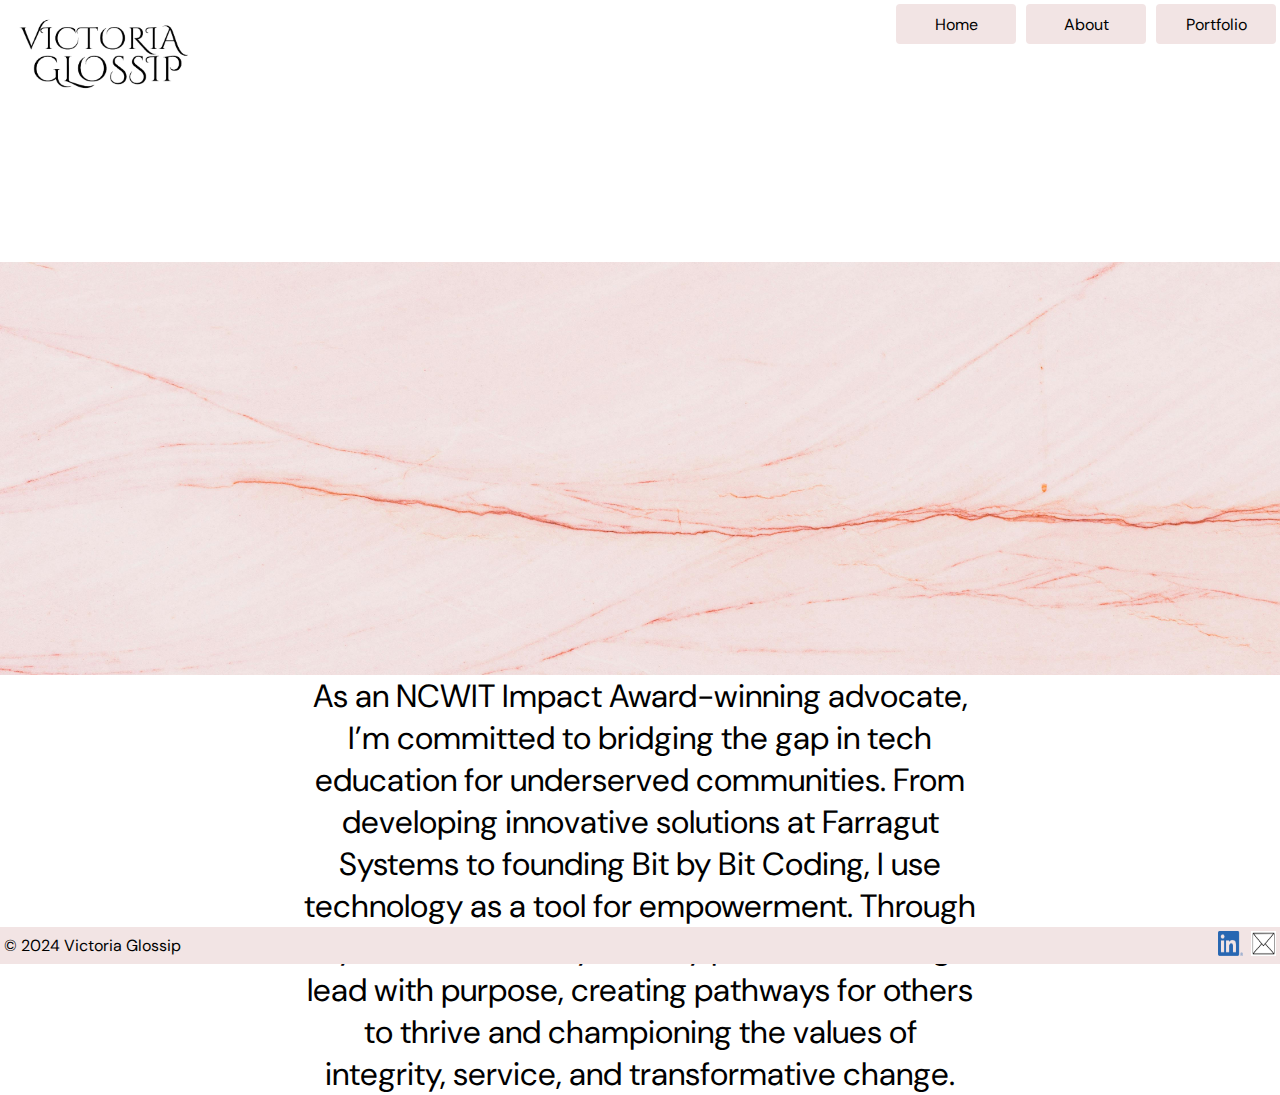
<file: index.html>
<!DOCTYPE html>
<html lang="en">
<head>
   <!-- Google tag (gtag.js) --> <script async src="https://www.googletagmanager.com/gtag/js?id=G-W878874MBN"></script> <script> window.dataLayer = window.dataLayer || []; function gtag(){dataLayer.push(arguments);} gtag('js', new Date()); gtag('config', 'G-W878874MBN'); </script>
    <meta charset="UTF-8">
    <meta name="viewport" content="width=device-width, initial-scale=1.0">
    <meta name="description" content="Home page for Victoria Glossip's portfolio website.">
    <link rel="preconnect" href="https://fonts.googleapis.com">
    <link rel="preconnect" href="https://fonts.gstatic.com" crossorigin>
    <link href="https://fonts.googleapis.com/css2?family=DM+Sans:ital,opsz,wght@0,9..40,100..1000;1,9..40,100..1000&family=Dancing+Script:wght@400..700&display=swap" rel="stylesheet">
    <link rel="stylesheet" href="styles.css">
    <title>Home | Victoria Glossip</title>
</head>
<body>
   <div class="main">
      <div class="header-container">         
         <div class="logo">
            <img src="images/fullnameSmall.png" alt="Victoria Glossip logo" class="logo"> <!-- Source: Victoria Glossip-->
        </div>

         <div class="navbar">
            <input type="checkbox" id="checkbox">
            <nav>
               <ul>
                  <li><a href="index.html">Home</a></li>
                  <li><a href="about.html">About</a></li>
                  <li><a href="portfolio.html">Portfolio</a></li>
               </ul>
            </nav>
            <label for="checkbox" class="menu-icon">&#9776;</label>
         </div>
      </div>


      <div class="content-container">
         <div class="home-container">
            <div class="image-container">
               <picture>
                  <source media="(max-width: 820px)" srcset="images/silhouette-50.png">
                  <source media="(max-width: 1400px)" srcset="images/silhouette-75.png">
                  <source srcset="images/silhouette-100.png">
                  <img src="images/silhouette-100.png" alt="My silhouette with a lake background next to a headshot of me next to my silhouette with a beach background">
                  <!-- Source: Victoria Glossip-->
               </picture>
            </div>
               <!--<p>
                  As an NCWIT Impact Award-winning advocate, I’ve turned my passion for coding into a force for global change. From developing innovative web applications at Farragut Systems to founding Bit by Bit Coding, I’m committed to making tech education accessible to all. Through initiatives at CODEify and my published works, I empower students worldwide to start their coding journeys and unlock new opportunities.
               </p>-->

               <p>As an NCWIT Impact Award-winning advocate, I’m committed to bridging the gap in tech education for underserved communities. From developing innovative solutions at Farragut Systems to founding Bit by Bit Coding, I use technology as a tool for empowerment. Through my work at CODEify and my published writing, I lead with purpose, creating pathways for others to thrive and championing the values of integrity, service, and transformative change.</p>
         </div>
      </div>

      <div class="footer-container">
         <div class="footer-col1">
            <p>&copy; 2024 Victoria Glossip</p>
         </div>
         <div class="footer-col2">
            <a href="https://www.linkedin.com/in/victoria-glossip-142860274/" target="_blank"><img src="images/LI-In-Bug.png" alt="LinkedIn icon"></a> 
            <a href="mailto:vlglossip@hotmail.com"><img src="images/envelope.png" alt="Envelope icon"></a>
         </div>
      </div>
   </div>
</body>
</file>
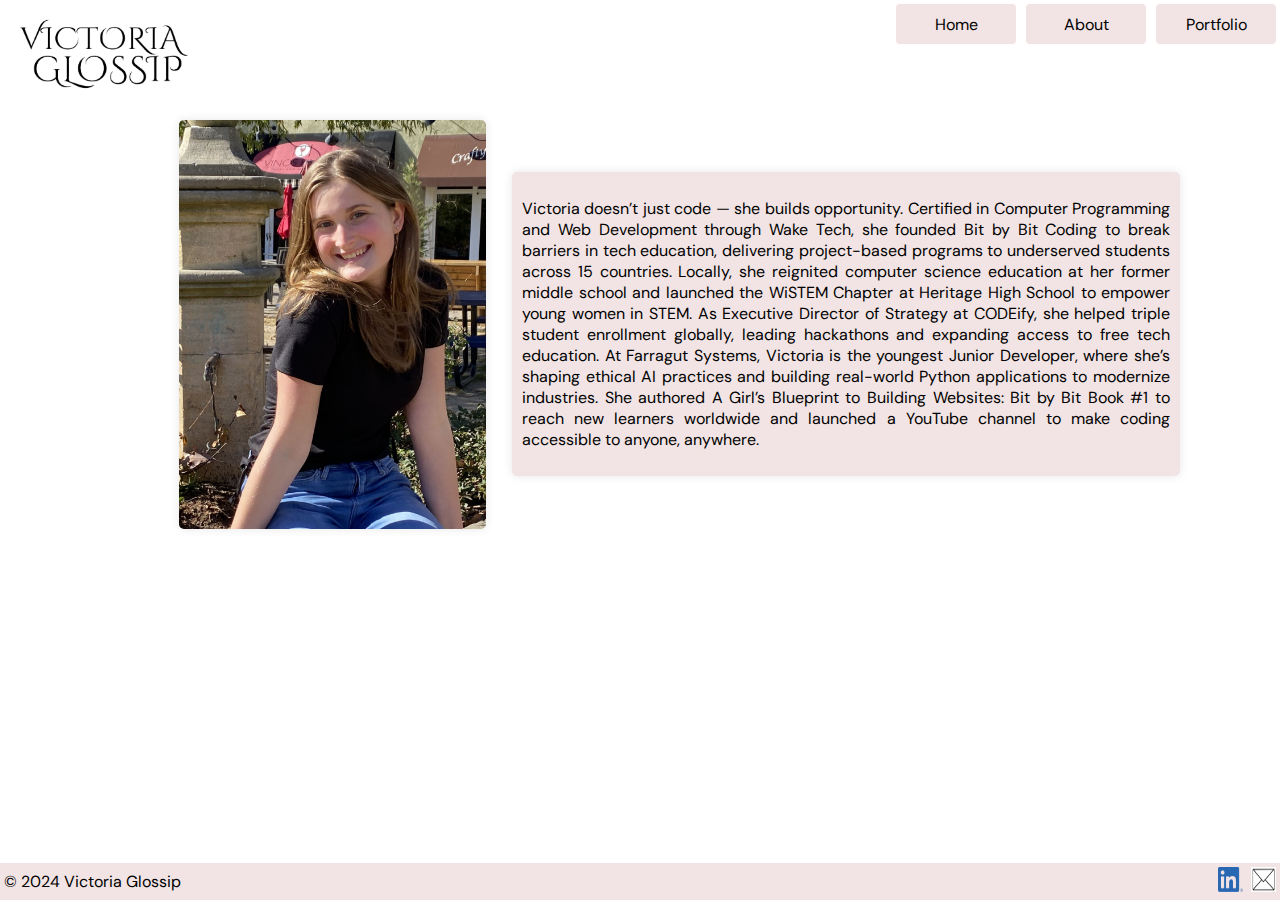
<file: about.html>
<!DOCTYPE html>
<html lang="en">
<head>
   <!-- Google tag (gtag.js) --> <script async src="https://www.googletagmanager.com/gtag/js?id=G-W878874MBN"></script> <script> window.dataLayer = window.dataLayer || []; function gtag(){dataLayer.push(arguments);} gtag('js', new Date()); gtag('config', 'G-W878874MBN'); </script>
    <meta charset="UTF-8">
    <meta name="viewport" content="width=device-width, initial-scale=1.0">
    <meta name="description" content="Biography and headshot of Victoria Glossip">
    <link rel="preconnect" href="https://fonts.googleapis.com">
    <link rel="preconnect" href="https://fonts.gstatic.com" crossorigin>
    <link href="https://fonts.googleapis.com/css2?family=DM+Sans:ital,opsz,wght@0,9..40,100..1000;1,9..40,100..1000&family=Dancing+Script:wght@400..700&display=swap" rel="stylesheet">
    <link rel="stylesheet" href="styles.css">
    <title>About | Victoria Glossip</title>
</head>
<body>
   <div class="main">
      <div class="header-container">         
         <div class="logo">
            <img src="images/fullnameSmall.png" alt="Victoria Glossip logo" class="logo"> <!-- Source: Victoria Glossip-->
        </div>

         <div class="navbar">
            <input type="checkbox" id="checkbox">
            <nav>
               <ul>
                  <li><a href="index.html">Home</a></li>
                  <li><a href="about.html">About</a></li>
                  <li><a href="portfolio.html">Portfolio</a></li>
               </ul>
            </nav>
            <label for="checkbox" class="menu-icon">&#9776;</label>
         </div>
      </div>


      <div class="content-container">
         <div class="about-container">
            <div class="about-picture">
               <picture><source media="(max-width: 820px)" srcset="images/headshot50.jpg">
                  <source media="(max-width: 1400px)" srcset="images/headshot75.jpg">
                  <source srcset="images/headshot.jpg">
                  <img src="images/headshot.jpg" alt="Photo of me in an outdoor shopping center, sitting on the edge of a fountain.">
                  <!--Source: Jennifer Glossip-->
               </picture>
            </div>
            <div class="about-text">   
               <p>
                  
                  <!--Victoria is certified in both computer programming and web development. Driven by a lifelong passion for coding and a commitment to inspiring others, she founded the Bit by Bit Coding Club at her former middle school and launched the HHS WiSTEM Chapter at her current high school. Victoria's local successes propelled her to expand her initiative globally through the non-profit, CODEify, where she  serves as Director of Outreach.  As a part of WiSTEM’s global leadership team serving as Front-End Website Manager, she aims to promote women in STEM by ensuring the organization's website effectively communicates its values and goals. Currently interning at Farragut Systems, she collaborates on designing applications for real estate valuation using statistical regression analysis. In her leisure time, Victoria is a swim instructor at Granite Falls and competes nationally in AKC trick dog competitions with her dogs Bijou and Holly.-->

                  Victoria doesn’t just code — she builds opportunity. Certified in Computer Programming and Web Development through Wake Tech, she founded Bit by Bit Coding to break barriers in tech education, delivering project-based programs to underserved students across 15 countries. Locally, she reignited computer science education at her former middle school and launched the WiSTEM Chapter at Heritage High School to empower young women in STEM. As Executive Director of Strategy at CODEify, she helped triple student enrollment globally, leading hackathons and expanding access to free tech education. At Farragut Systems, Victoria is the youngest Junior Developer, where she’s shaping ethical AI practices and building real-world Python applications to modernize industries. She authored A Girl’s Blueprint to Building Websites: Bit by Bit Book #1 to reach new learners worldwide and launched a YouTube channel to make coding accessible to anyone, anywhere.
               </p>
           </div>
         </div>
      </div>

      <div class="footer-container">
         <div class="footer-col1">
            <p>&copy; 2024 Victoria Glossip</p>
         </div>
         <div class="footer-col2">
            <a href="https://www.linkedin.com/in/victoria-glossip-142860274/" target="_blank"><img src="images/LI-In-Bug.png" alt="LinkedIn icon"></a> 
            <a href="mailto:vlglossip@hotmail.com"><img src="images/envelope.png" alt="Envelope icon"></a>
         </div>
      </div>
   </div>
</body>
</file>
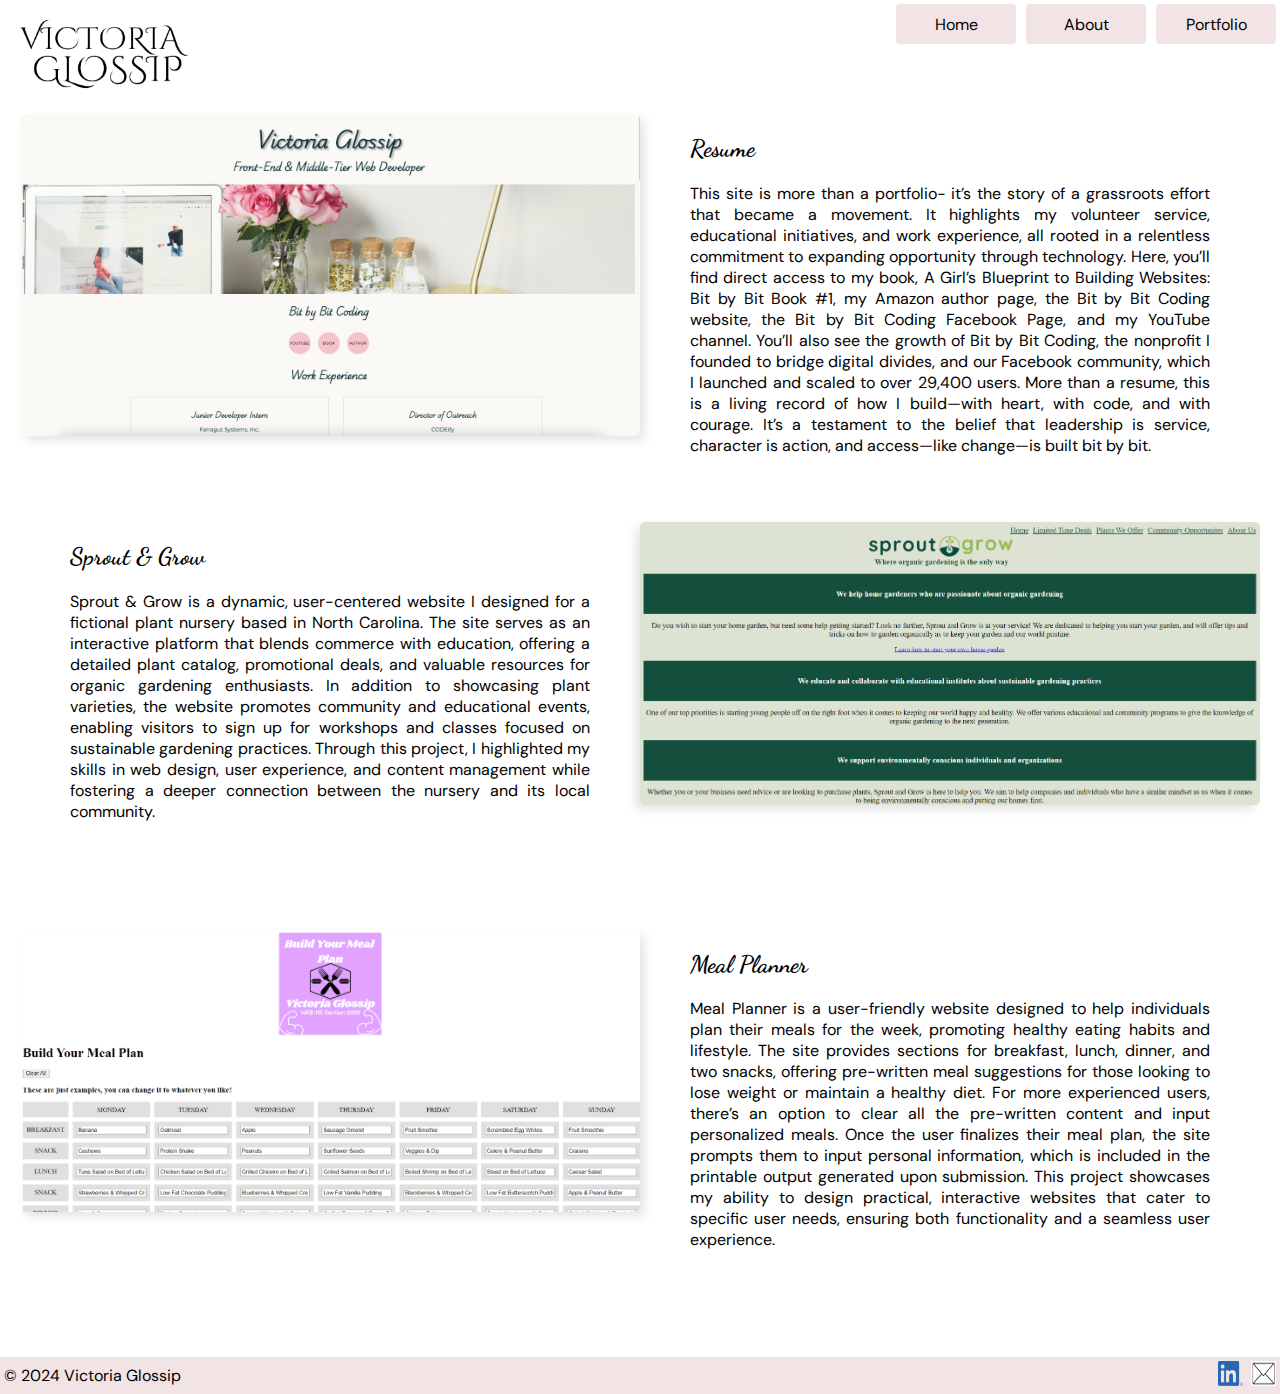
<file: portfolio.html>
<!DOCTYPE html>
<html lang="en">
<head>
   <!-- Google tag (gtag.js) --> <script async src="https://www.googletagmanager.com/gtag/js?id=G-W878874MBN"></script> <script> window.dataLayer = window.dataLayer || []; function gtag(){dataLayer.push(arguments);} gtag('js', new Date()); gtag('config', 'G-W878874MBN'); </script>
    <meta charset="UTF-8">
    <meta name="viewport" content="width=device-width, initial-scale=1.0">
    <meta name="description" content="Image gallery of Victoria Glossip's past projects.">
    <link rel="preconnect" href="https://fonts.googleapis.com">
    <link rel="preconnect" href="https://fonts.gstatic.com" crossorigin>
    <link href="https://fonts.googleapis.com/css2?family=DM+Sans:ital,opsz,wght@0,9..40,100..1000;1,9..40,100..1000&family=Dancing+Script:wght@400..700&display=swap" rel="stylesheet">
    <link rel="stylesheet" href="styles.css">
    <title>Portfolio | Victoria Glossip</title>
</head>
<body>
   <div class="main">
      <div class="header-container">         
         <div class="logo">
             <img src="images/fullnameSmall.png" alt="Victoria Glossip logo" class="logo"> 
         </div>

         <div class="navbar">
            <input type="checkbox" id="checkbox">
            <nav>
               <ul>
                  <li><a href="index.html">Home</a></li>
                  <li><a href="about.html">About</a></li>
                  <li><a href="portfolio.html">Portfolio</a></li>
               </ul>
            </nav>
            <label for="checkbox" class="menu-icon">&#9776;</label>
         </div>
      </div>


      <div class="content-container">
         <div class="portfolio-container">
            <div class="portfolio_r1c1">
               <a href="https://vlglossip.github.io/Resume/index.html" target="_blank">
                  <picture>
                     <source media="(max-width: 820px)" srcset="images/resumenew50.png">
                     <source media="(max-width: 1400px)" srcset="images/resumenew75.png">
                     <source srcset="images/resumenew.png">
                     <img src="images/resumenew.png" alt="A snapshot of the top half of the landing page for the resume website I created.">
                  </picture>
               </a>
           </div>  
       
           <div class="portfolio_r1c2">
               <h2>Resume</h2>
               <!--<p>This website is a prototype for an online resume, showcasing what I've learned, my experience, and other projects I've completed. The page that's linked is the actual resume page, but the entire website consists of a portfolio page with sections for work, school, and personal projects. There's a page dedicated to volunteer work I've done, sectioned off for each company I've worked with: CODEify, WiSTEM, and the Bit by Bit Coding Club. There's also a home, about, and contact page.</p>-->

               <p>This site is more than a portfolio- it’s the story of a grassroots effort that became a movement. It highlights my volunteer service, educational initiatives, and work experience, all rooted in a relentless commitment to expanding opportunity through technology. Here, you’ll find direct access to my book, A Girl’s Blueprint to Building Websites: Bit by Bit Book #1, my Amazon author page, the Bit by Bit Coding website, the Bit by Bit Coding Facebook Page, and my YouTube channel. You’ll also see the growth of Bit by Bit Coding, the nonprofit I founded to bridge digital divides, and our Facebook community, which I launched and scaled to over 29,400 users. More than a resume, this is a living record of how I build—with heart, with code, and with courage. It’s a testament to the belief that leadership is service, character is action, and access—like change—is built bit by bit.</p>
           </div>
           <div class="portfolio_r2c1">
               <h2>Sprout & Grow</h2>
               <p>Sprout & Grow is a dynamic, user-centered website I designed for a fictional plant nursery based in North Carolina. The site serves as an interactive platform that blends commerce with education, offering a detailed plant catalog, promotional deals, and valuable resources for organic gardening enthusiasts. In addition to showcasing plant varieties, the website promotes community and educational events, enabling visitors to sign up for workshops and classes focused on sustainable gardening practices. Through this project, I highlighted my skills in web design, user experience, and content management while fostering a deeper connection between the nursery and its local community.</p>
           </div>
       
           <div class="portfolio_r2c2">
               <a href="https://wcet.waketech.edu/vlglossip/WEB140/Lesson%2013/index.html" target="_blank">
                  <picture>
                     <source media="(max-width: 820px)" srcset="images/sproutngrow50.png">
                     <source media="(max-width: 1400px)" srcset="images/sproutngrow75.png">
                     <source srcset="images/sproutngrow.png">
                     <img src="images/sproutngrow.png" alt="A snapshot of the home page for a website I created for a fictional plant nursery, Sprout & Grow.">
                  </picture>
               </a>
           </div>
           <div class="portfolio_r3c1">
               <a href="https://wcet.waketech.edu/vlglossip/WEB115/Final%20Project/finalproject.html" target="_blank">
                  <picture>
                     <source media="(max-width: 820px)" srcset="images/mealplanner50.png">
                     <source media="(max-width: 1400px)" srcset="images/mealplanner75.png">
                     <source srcset="images/mealplanner.png">
                     <img src="images/mealplanner.png" alt="A snapshot of the meal planner website I created.">
                  </picture>                                              
               </a>
           </div>
       
           <div class="portfolio_r3c2">
               <h2>Meal Planner</h2>
               <p>Meal Planner is a user-friendly website designed to help individuals plan their meals for the week, promoting healthy eating habits and lifestyle. The site provides sections for breakfast, lunch, dinner, and two snacks, offering pre-written meal suggestions for those looking to lose weight or maintain a healthy diet. For more experienced users, there’s an option to clear all the pre-written content and input personalized meals. Once the user finalizes their meal plan, the site prompts them to input personal information, which is included in the printable output generated upon submission. This project showcases my ability to design practical, interactive websites that cater to specific user needs, ensuring both functionality and a seamless user experience.</p>
           </div>
         </div>
      </div>

      <div class="footer-container">
         <div class="footer-col1">
            <p>&copy; 2024 Victoria Glossip</p>
         </div>
         <div class="footer-col2">
            <a href="https://www.linkedin.com/in/victoria-glossip-142860274/" target="_blank"><img src="images/LI-In-Bug.png" alt="LinkedIn icon"></a> 
            <a href="mailto:vlglossip@hotmail.com"><img src="images/envelope.png" alt="Envelope icon"></a>
         </div>
      </div>
   </div>
</body>
</file>
<file: styles.css>
/* COLOR PALETTE --------------------------------------------------------------------------------------------------------------------------------------------------
General pink color: #f2e4e4
Highlight pink color: #f7b29c
*/

/* GENERAL --------------------------------------------------------------------------------------------------------------------------------------------------------*/

html, body {
   width: 100%;
   height: 100%;
   margin: 0;
}

.main {
   min-height: 100%;
   display: grid;
   grid-template-rows: auto 1fr auto;
   grid-template-columns: 100%;   
}

h1, h2, h3, h4, h5, h6 {
   font-family: "Dancing Script", cursive;
}

p {
   font-family: "DM Sans", sans-serif;
}

#checkbox {
   display: none;
}

/* ------------ Header ----------- */
.header-container {
   grid-row: 1;
   grid-column: 1;
   display: grid;
   grid-template-rows: auto;
   grid-template-columns: 50% 50%;
}

.logo {
   grid-column: 1;
   grid-row: 1;
   justify-self: start;
   align-self: center;
}

.logo img {
   height: 90px;
   width: auto;
}

.navbar {
   grid-row: 1;
   grid-column: 2;
   margin-top: 4px;
   margin-right: 4px;
   justify-self: end;
   display: grid;
   grid-template-rows: 1fr;
   grid-template-columns: 1fr;
}

.menu-icon {
    display: none;
}

nav ul {
   padding: 0;
   margin: 0;
   display: flex;
   list-style-type: none;
   align-items: center;
}

nav ul li {
    background: #f2e4e4;
    display: flex;
    align-items: center;
    justify-content: center;
    width: 120px;
    height: 40px;
    cursor: pointer;
    border-radius: 4px;
    margin-left: 10px;
}

nav ul a {
   color: black;
   text-decoration: none;
   font-family: "DM Sans", sans-serif;
}

nav ul li:hover {
   background: #f7b29c;
}

/* ------------- Content ------------ */
.content-container {
   grid-column: 1;
   grid-row: 2;
}

/* ------------- Footer ------------- */
.footer-container {
   grid-column: 1;
   grid-row: 3;
   display: grid;
   grid-template-rows: auto;
   grid-template-columns: 50% 50%;
   background: #f2e4e4;
}

.footer-col1 {
   grid-row: 1;
   grid-column: 1;
   justify-self: start;
   align-self: center;
   margin-left: 4px;
}

.footer-col1 p {
   margin: 0;
}

.footer-col2 {
   grid-row: 1;
   grid-column: 2;
   justify-self: end;
   align-self: center;
}

.footer-col2 img {
   height: 25px;
   width: 25px;
   margin-top: 4px;
   margin-bottom: 4px;
   margin-right: 4px;
}


/* ------------- Home Page ------------- */
.home-container {
   display: grid;
   grid-template-rows: 90% 10%;
   grid-template-columns: 100%;
   align-items: center;
   justify-content: center;
}

.image-container {
   grid-row: 1; 
   grid-column: 1;
   display: flex;
   align-items: center;
   justify-content: center;
   background: url(images/background.jpg);
   background-attachment: fixed;
   background-size: cover;
   background-position: center;
}

.home-container picture img {
   height: auto;
   max-width: 60%;
   display: block;
   margin-left: auto;
   margin-right: auto;
}

.home-container p {
   grid-row: 2;
   grid-column: 1;   
   font-size: xx-large;
   text-align: center;
   margin: unset;
   padding-left: 300px;
   padding-right: 300px;
}

@keyframes fadeIn {
   0% {
       opacity: 0;
   }
   100% {
       opacity: 1;
   }
}

.image-container img {
   opacity: 0;
   animation: fadeIn 3s ease forwards;
}


/* ----------- Portfolio Page -------------- */
.portfolio-container {
   display: grid;
   grid-template-rows: 1fr 1fr 1fr;
   grid-template-columns: 50% 50%;
   margin: 20px 20px 20px 20px;
}

.portfolio_r1c1 {
   grid-row: 1;
   grid-column: 1;
}

.portfolio_r1c1 img {
   height: auto;
   max-width: 100%;
   border-radius: 5px;
   box-shadow: 5px 5px 10px rgba(0, 0, 0, 0.1);
}

.portfolio_r1c2 {
   grid-row: 1;
   grid-column: 2;
   padding-left: 50px;
   padding-right: 50px;
   padding-bottom: 50px;
}

.portfolio_r1c2 p {
   text-align: justify;
}

.portfolio_r2c1 {
   grid-row: 2;
   grid-column: 1;
   padding-left: 50px;
   padding-right: 50px;
   padding-bottom: 50px;
}

.portfolio_r2c1 p {
   text-align: justify;
}

.portfolio_r2c2 {
   grid-row: 2;
   grid-column: 2;
}

.portfolio_r2c2 img {
   height: auto;
   max-width: 100%;
   border-radius: 5px;
   box-shadow: -5px 5px 10px rgba(0, 0, 0, 0.1);
}

.portfolio_r3c1 {
   grid-row: 3;
   grid-column: 1;
}

.portfolio_r3c1 img {
   height: auto;
   max-width: 100%;
   border-radius: 5px;
   box-shadow: 5px 5px 10px rgba(0, 0, 0, 0.1);
}

.portfolio_r3c2 {
   grid-row: 3;
   grid-column: 2;
   padding-left: 50px;
   padding-right: 50px;
   padding-bottom: 50px;
}

.portfolio_r3c2 p {
   text-align: justify;
}

/* ------------- Contact Page ----------------- */
.contact-container {
   display: grid;
   grid-template-rows: auto auto auto auto auto;
   grid-template-columns: 100%;
}


.contact-email-label {
   grid-row: 1;
   grid-column: 1;
   justify-self: center;
}
.contact-email-link {
   grid-row: 2;
   grid-column: 1;
   justify-self: center;
}
.contact-email-link img {
    height: 50px;
    width: auto;
}
.contact-linkedin-label {
   grid-row: 3;
   grid-column: 1;
   justify-self: center;
}
.contact-linkedin-link {
   grid-row: 4;
   grid-column: 1;
   justify-self: center;
   margin-bottom: 16px;
}
.contact-linkedin-link img {
    height: 50px;
    width: auto;
}

.contact-form {
   grid-row: 5;
   grid-column: 1;
   margin-left: auto;
   margin-right: auto;
   text-align: center;
   background-color: #fff;
   padding: 20px;
   border-radius: 8px;
   box-shadow: 0 0 10px rgba(0, 0, 0, 0.1);
   width: 90%;
   max-width: 400px;
}

.contact-form form {
    display: flex;
    flex-direction: column;
}

.contact-form form label {
    margin: 10px 0 5px;
    font-weight: bold;
}

.contact-form form input, textarea {
    padding: 10px;
    border: 1px solid #ccc;
    border-radius: 4px;
    margin-bottom: 10px;
    font-size: 16px;
    width: 100%;
    box-sizing: border-box; 
}

.contact-form form button {
    padding: 10px;
    border: none;
    border-radius: 4px;
    background-color: #f2e4e4;
    color: black;
    font-size: 16px;
    cursor: pointer;
}

.contact-form form button:hover {
    background-color: #f7b29c;
}

/* ------------- About Page -------------------- */
.about-container {
   display: grid;
   grid-template-rows: 1fr;
   grid-template-columns: 40% 60%;
}

.about-picture {
   grid-row: 1;
   grid-column: 1;
   justify-self: center;
   align-self: center;
}

.about-picture img {
   width: 60%;
   height: auto;
   display: block;
   margin-left: auto;
   margin-right: 5%;
   margin-top: 5%;
   margin-bottom: 5%;
   border-radius: 5px; 
   box-shadow: 0 0 10px rgba(0, 0, 0, 0.1);
}

.about-text {
   grid-row: 1;
   grid-column: 2;
   justify-self: center;
   align-self: center;
   text-align: justify;
   margin-right: 100px;
   padding: 10px;
   background-color: #f2e4e4;
   box-shadow: 0 0 10px rgba(0, 0, 0, 0.1);
   border-radius: 5px; 
}

/* ------------- Media Queries ------------------ */

@media screen and (max-width: 992px) {
   .home-container p {
      font-size: x-large;
      padding-left: 100px;
      padding-right: 100px;
   }
   .portfolio-container {
      display: grid;
      grid-template-rows: 1fr 1fr 1fr 1fr 1fr 1fr;
      grid-template-columns: 100%;
   }
   
   .portfolio_r1c1 {
      grid-row: 1;
      grid-column: 1;
   }
   
   .portfolio_r1c2 {
      grid-row: 2;
      grid-column: 1;
   }
   
   .portfolio_r2c1 {
      grid-row: 4;
      grid-column: 1;
   }
   
   .portfolio_r2c2 {
      grid-row: 3;
      grid-column: 1;
   }
   
   .portfolio_r3c1 {
      grid-row: 5;
      grid-column: 1;
   }
   
   .portfolio_r3c2 {
      grid-row: 6;
      grid-column: 1;
   }

   .about-container {      
      grid-template-rows: 1fr 1fr;
      grid-template-columns: 100%;
   }

   .about-picture {
      grid-row: 1;
      grid-column: 1;
   }

   .about-text {
      grid-row: 2;
      grid-column: 1;
      margin-left: 50px;
      margin-right: 50px;
      padding: 10px;
   }
   
   .about-picture img {
      width: 50%;
      margin-left: auto;
      margin-right: auto;
      margin-top: auto;
      margin-bottom: auto;
   }
}

@media screen and (max-width: 768px) {
   .menu-icon {
      font-size: 2em;
      display: block;
      color: #f7b29c;
      cursor: pointer;
      z-index: 1000;
      position: absolute;
   }
   nav {
      padding-top: 40px;
   }    
   nav ul {
      padding: 0;
      margin: 0;
      display: flex;
      flex-direction: column;
      list-style-type: none;
      align-items: center;
      max-height: 0;
      overflow: hidden;
      transition: max-height 0.5s ease;
   }    
   nav ul li {
       background: #f2e4e4;
       display: flex;
       align-items: center;
       justify-content: center;
       width: 100%;
       height: 40px;
       cursor: pointer;
       border-radius: 4px;
       margin: 5px 0;
   }    
   nav ul li a {
       display: block;
       width: 100%;
       height: 100%;
       text-align: center;
       line-height: 40px;
       color: black;
       text-decoration: none;
   }
    
   nav ul a {
       text-decoration: none;
   }
   
   nav ul li:hover {
       background: #f7b29c;
   }
   
   nav ul li a:hover, nav ul li a:focus {
       color: black;
   }
   
   #checkbox {
       display: none;
   }
   
   #checkbox:checked ~ nav ul {
       max-height: 300px;
   }
}

@media (min-width: 375px) and (min-resolution: 1.5dppx) {
   .home-container p {
       font-size: 1rem; 
   }
}

@media (min-width: 375px) and (min-resolution: 1.25dppx) {
   .home-container p {
       font-size: 1rem; 
   }
}
</file>
